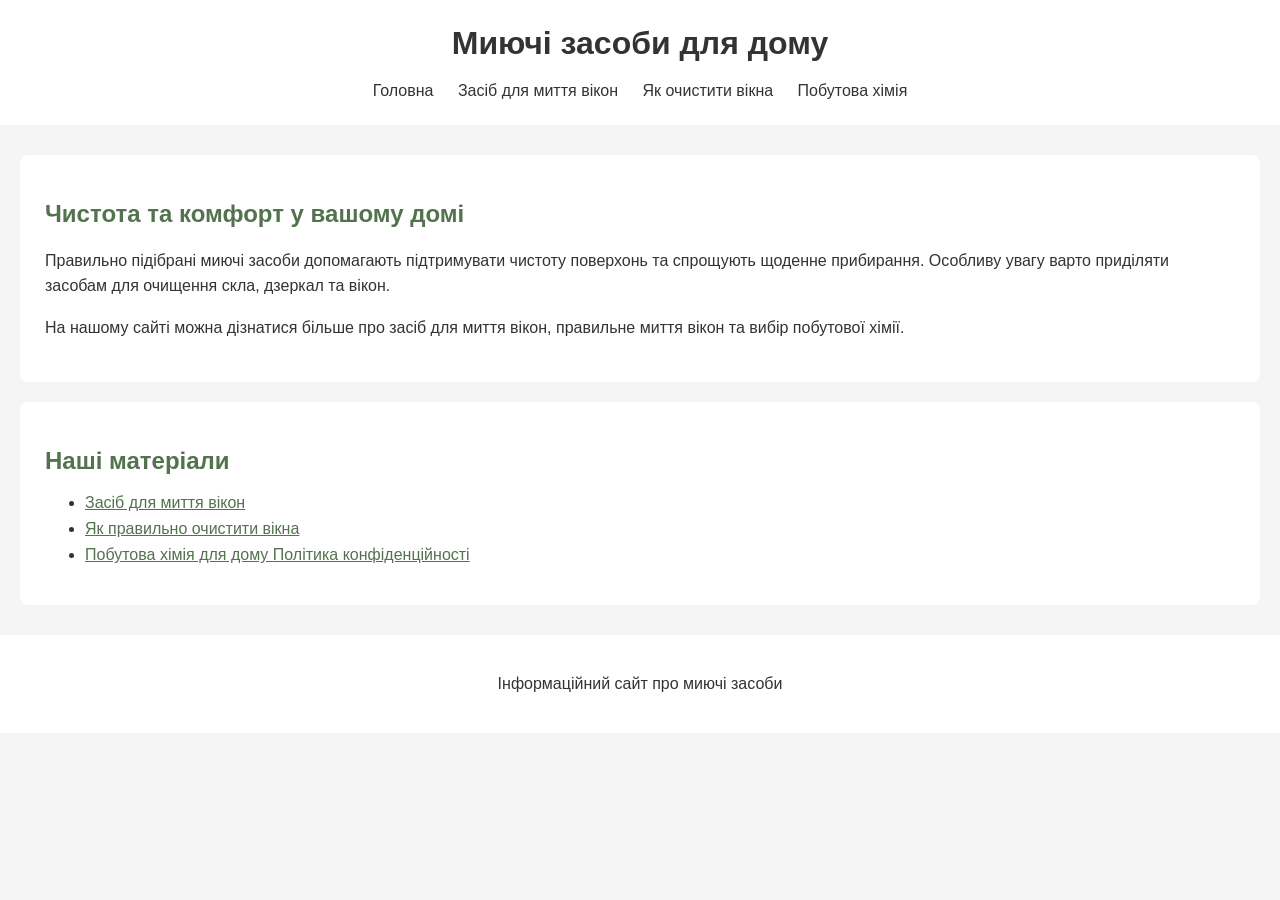
<file: Index.html>
<!DOCTYPE html>
<html lang="uk">

<head>
    <meta charset="UTF-8">
    <meta name="viewport" content="width=device-width, initial-scale=1.0">

    <title>Миючі засоби для дому</title>
    <meta name="description" content="Інформація про миючі засоби, очищення скла та правильний догляд за вікнами.">
    <link rel="stylesheet" href="style.css">

</head>

<body>

    <header>
        <h1>Миючі засоби для дому</h1>

        <nav>
            <a href="index.html">Головна</a>
            <a href="window2.html">Засіб для миття вікон</a>
            <a href="tips.html">Як очистити вікна</a>
            <a href="eco-safety.html">Побутова хімія</a>
        </nav>
    </header>

    <main>

        <section>
            <h2>Чистота та комфорт у вашому домі</h2>

            <p>
                Правильно підібрані миючі засоби допомагають підтримувати
                чистоту поверхонь та спрощують щоденне прибирання.
                Особливу увагу варто приділяти засобам для очищення скла,
                дзеркал та вікон.
            </p>

            <p>
                На нашому сайті можна дізнатися більше про засіб для миття
                вікон, правильне миття вікон та вибір побутової хімії.
            </p>
        </section>

        <section>
            <h2>Наші матеріали</h2>

            <ul>
                <li>
                    <a href="window-cleaner.html">
                        Засіб для миття вікон
                    </a>
                </li>

                <li>
                    <a href="clean-windows.html">
                        Як правильно очистити вікна
                    </a>
                </li>

                <li>
                    <a href="household-chemistry.html">
                        Побутова хімія для дому
                    </a>
                    <a href="privacy.html">Політика конфіденційності</a>
                </li>
            </ul>
        </section>

    </main>

    <footer>
        <p>Інформаційний сайт про миючі засоби</p>
    </footer>

</body>

</html>
</file>
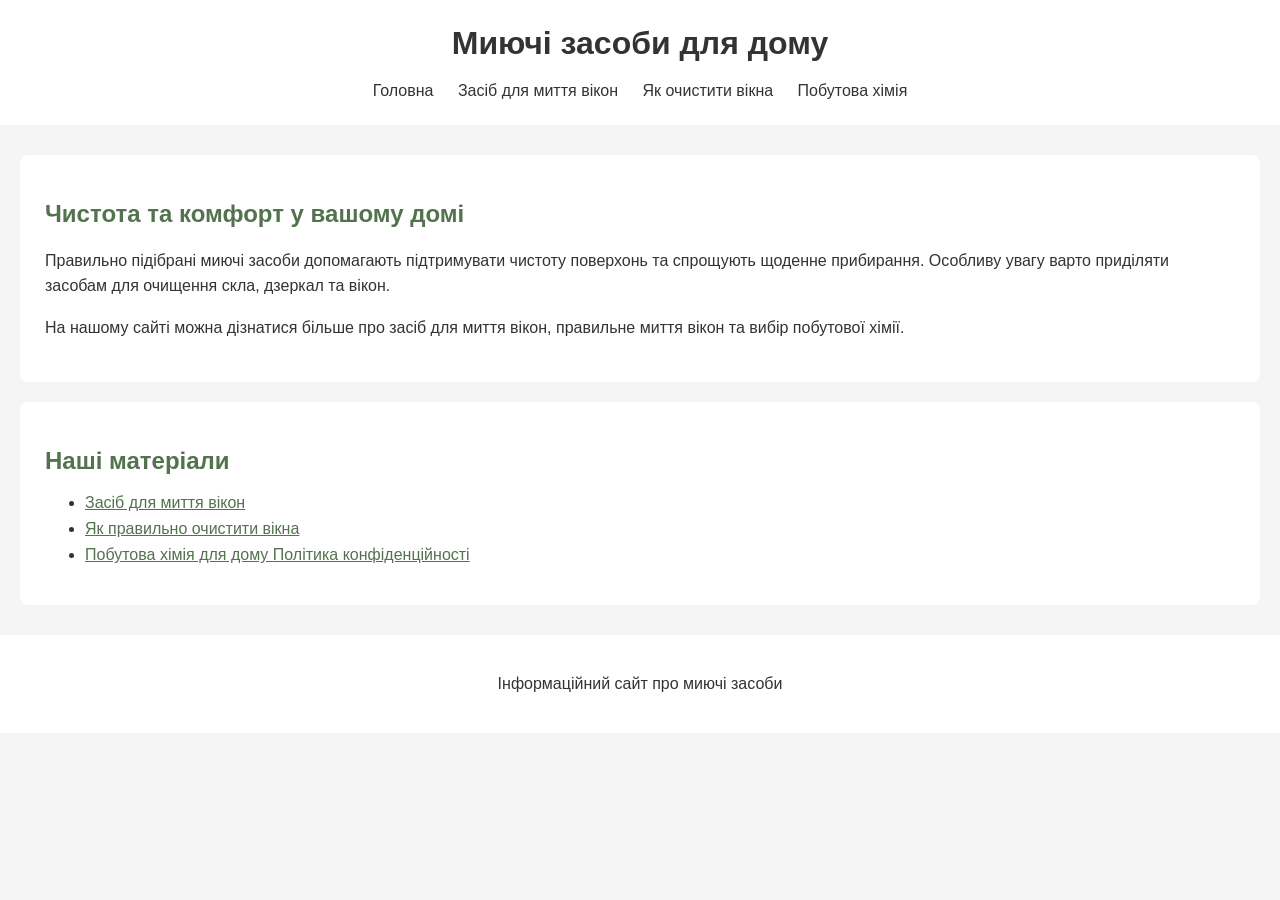
<file: index.html>
<!DOCTYPE html>
<html lang="uk">

<head>
    <meta charset="UTF-8">
    <meta name="viewport" content="width=device-width, initial-scale=1.0">

    <title>Миючі засоби для дому</title>
    <meta name="description" content="Інформація про миючі засоби, очищення скла та правильний догляд за вікнами.">
    <link rel="stylesheet" href="style.css">

</head>

<body>

    <header>
        <h1>Миючі засоби для дому</h1>

        <nav>
            <a href="index.html">Головна</a>
            <a href="window2.html">Засіб для миття вікон</a>
            <a href="tips.html">Як очистити вікна</a>
            <a href="eco-safety.html">Побутова хімія</a>
        </nav>
    </header>

    <main>

        <section>
            <h2>Чистота та комфорт у вашому домі</h2>

            <p>
                Правильно підібрані миючі засоби допомагають підтримувати
                чистоту поверхонь та спрощують щоденне прибирання.
                Особливу увагу варто приділяти засобам для очищення скла,
                дзеркал та вікон.
            </p>

            <p>
                На нашому сайті можна дізнатися більше про засіб для миття
                вікон, правильне миття вікон та вибір побутової хімії.
            </p>
        </section>

        <section>
            <h2>Наші матеріали</h2>

            <ul>
                <li>
                    <a href="window-cleaner.html">
                        Засіб для миття вікон
                    </a>
                </li>

                <li>
                    <a href="clean-windows.html">
                        Як правильно очистити вікна
                    </a>
                </li>

                <li>
                    <a href="household-chemistry.html">
                        Побутова хімія для дому
                    </a>
                    <a href="privacy.html">Політика конфіденційності</a>
                </li>
            </ul>
        </section>

    </main>

    <footer>
        <p>Інформаційний сайт про миючі засоби</p>
    </footer>

</body>

</html>
</file>
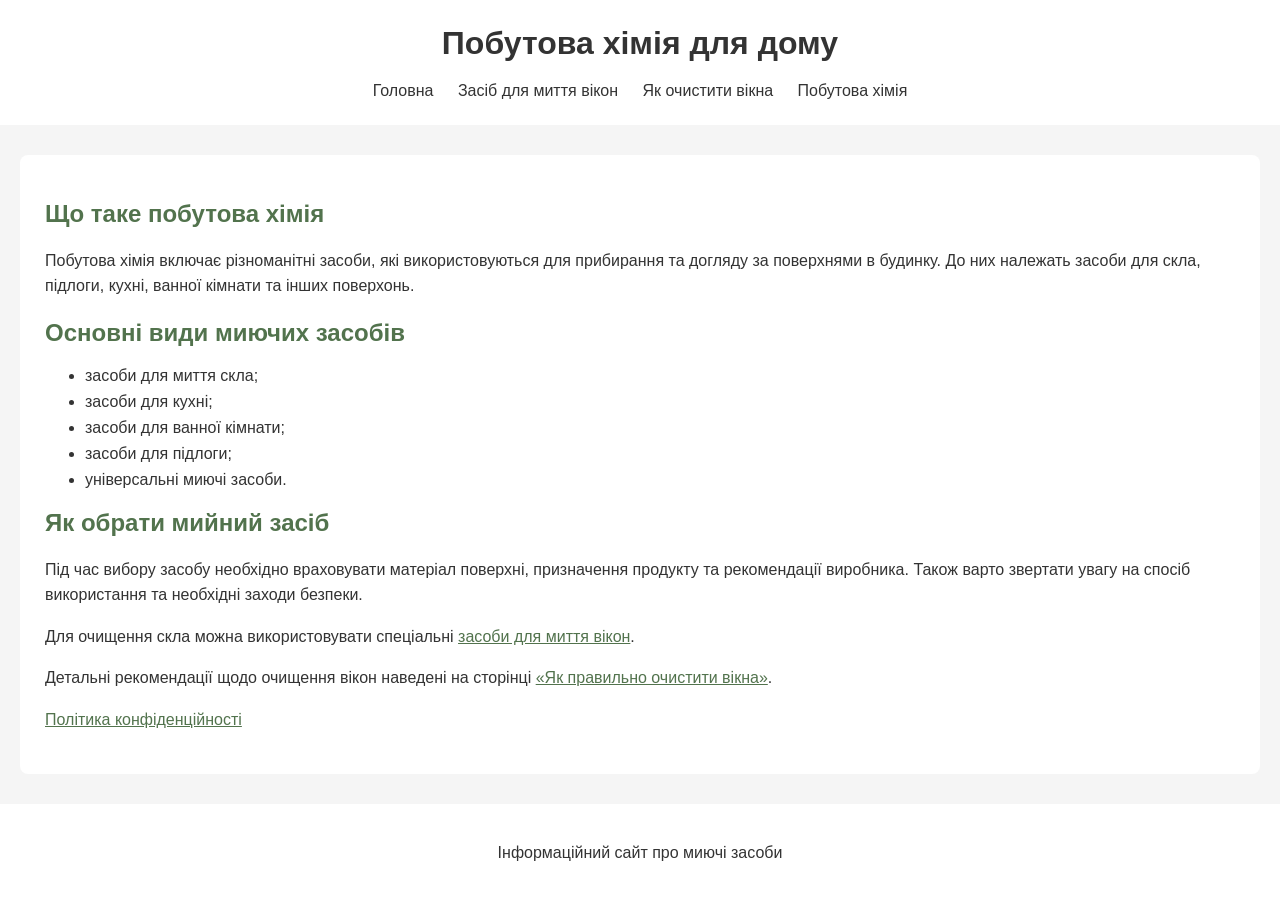
<file: eco-safety.html>
<!DOCTYPE html>
<html lang="uk">

<head>
    <meta charset="UTF-8">
    <meta name="viewport" content="width=device-width, initial-scale=1.0">

    <title>Побутова хімія для дому</title>
    <meta name="description" content="Основні види побутової хімії та правила вибору миючих засобів для дому.">

    <link rel="stylesheet" href="style.css">
</head>

<body>

    <header>
        <h1>Побутова хімія для дому</h1>

        <nav>
            <a href="index.html">Головна</a>
            <a href="window2.html">Засіб для миття вікон</a>
            <a href="tips.html">Як очистити вікна</a>
            <a href="eco-safety.html">Побутова хімія</a>
        </nav>
    </header>

    <main>

        <article>

            <h2>Що таке побутова хімія</h2>

            <p>
                Побутова хімія включає різноманітні засоби, які
                використовуються для прибирання та догляду за поверхнями
                в будинку. До них належать засоби для скла, підлоги,
                кухні, ванної кімнати та інших поверхонь.
            </p>

            <h2>Основні види миючих засобів</h2>

            <ul>
                <li>засоби для миття скла;</li>
                <li>засоби для кухні;</li>
                <li>засоби для ванної кімнати;</li>
                <li>засоби для підлоги;</li>
                <li>універсальні миючі засоби.</li>
            </ul>

            <h2>Як обрати мийний засіб</h2>

            <p>
                Під час вибору засобу необхідно враховувати матеріал
                поверхні, призначення продукту та рекомендації виробника.
                Також варто звертати увагу на спосіб використання та
                необхідні заходи безпеки.
            </p>

            <p>
                Для очищення скла можна використовувати спеціальні
                <a href="window-cleaner.html">засоби для миття вікон</a>.
            </p>

            <p>
                Детальні рекомендації щодо очищення вікон наведені
                на сторінці
                <a href="clean-windows.html">«Як правильно очистити вікна»</a>.
            </p>
            <p>
                <a href="privacy.html">Політика конфіденційності</a>
            </p>

        </article>

    </main>

    <footer>
        <p>Інформаційний сайт про миючі засоби</p>
    </footer>

</body>

</html>
</file>
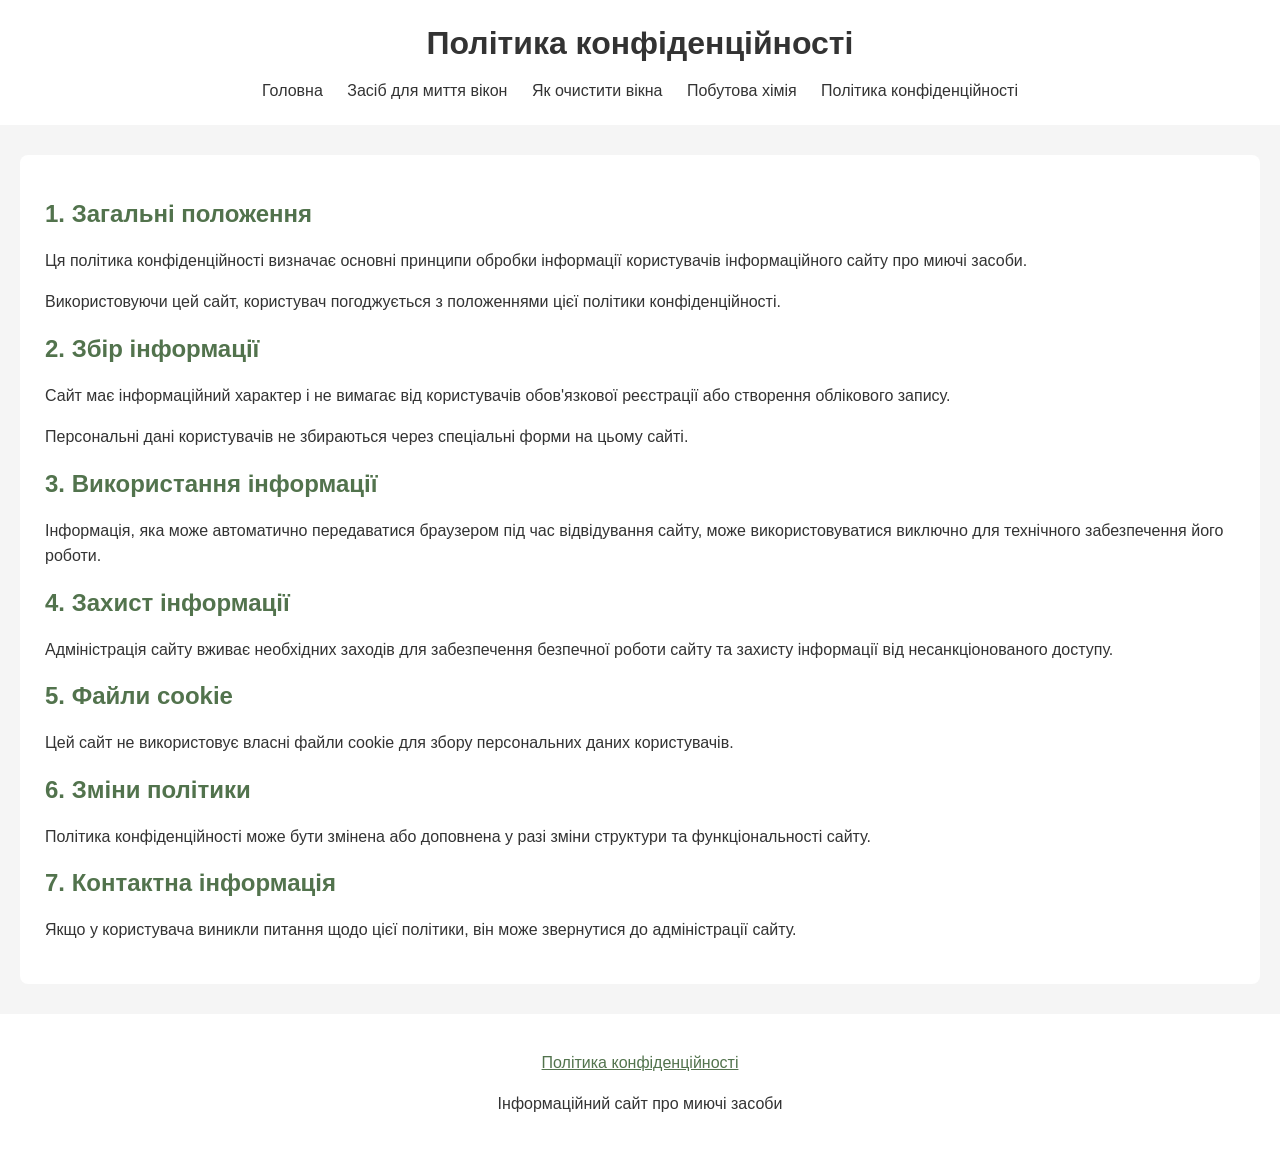
<file: privacy.html>
<!DOCTYPE html>
<html lang="uk">

<head>
    <meta charset="UTF-8">
    <meta name="viewport" content="width=device-width, initial-scale=1.0">

    <title>Політика конфіденційності</title>
    <meta name="description" content="Політика конфіденційності інформаційного сайту про миючі засоби.">

    <link rel="stylesheet" href="style.css">
</head>

<body>

    <header>
        <h1>Політика конфіденційності</h1>

        <nav>
            <a href="index.html">Головна</a>
            <a href="window2.html">Засіб для миття вікон</a>
            <a href="tips.html">Як очистити вікна</a>
            <a href="eco-safety.html">Побутова хімія</a>
            <a href="privacy.html">Політика конфіденційності</a>
        </nav>
    </header>

    <main>

        <article>

            <h2>1. Загальні положення</h2>

            <p>
                Ця політика конфіденційності визначає основні принципи
                обробки інформації користувачів інформаційного сайту
                про миючі засоби.
            </p>

            <p>
                Використовуючи цей сайт, користувач погоджується з
                положеннями цієї політики конфіденційності.
            </p>

            <h2>2. Збір інформації</h2>

            <p>
                Сайт має інформаційний характер і не вимагає від
                користувачів обов'язкової реєстрації або створення
                облікового запису.
            </p>

            <p>
                Персональні дані користувачів не збираються через
                спеціальні форми на цьому сайті.
            </p>

            <h2>3. Використання інформації</h2>

            <p>
                Інформація, яка може автоматично передаватися браузером
                під час відвідування сайту, може використовуватися
                виключно для технічного забезпечення його роботи.
            </p>

            <h2>4. Захист інформації</h2>

            <p>
                Адміністрація сайту вживає необхідних заходів для
                забезпечення безпечної роботи сайту та захисту інформації
                від несанкціонованого доступу.
            </p>

            <h2>5. Файли cookie</h2>

            <p>
                Цей сайт не використовує власні файли cookie для збору
                персональних даних користувачів.
            </p>

            <h2>6. Зміни політики</h2>

            <p>
                Політика конфіденційності може бути змінена або доповнена
                у разі зміни структури та функціональності сайту.
            </p>

            <h2>7. Контактна інформація</h2>

            <p>
                Якщо у користувача виникли питання щодо цієї політики,
                він може звернутися до адміністрації сайту.
            </p>

        </article>

    </main>

    <footer>
        <p>
            <a href="privacy.html">Політика конфіденційності</a>
        </p>

        <p>Інформаційний сайт про миючі засоби</p>
    </footer>

</body>

</html>
</file>
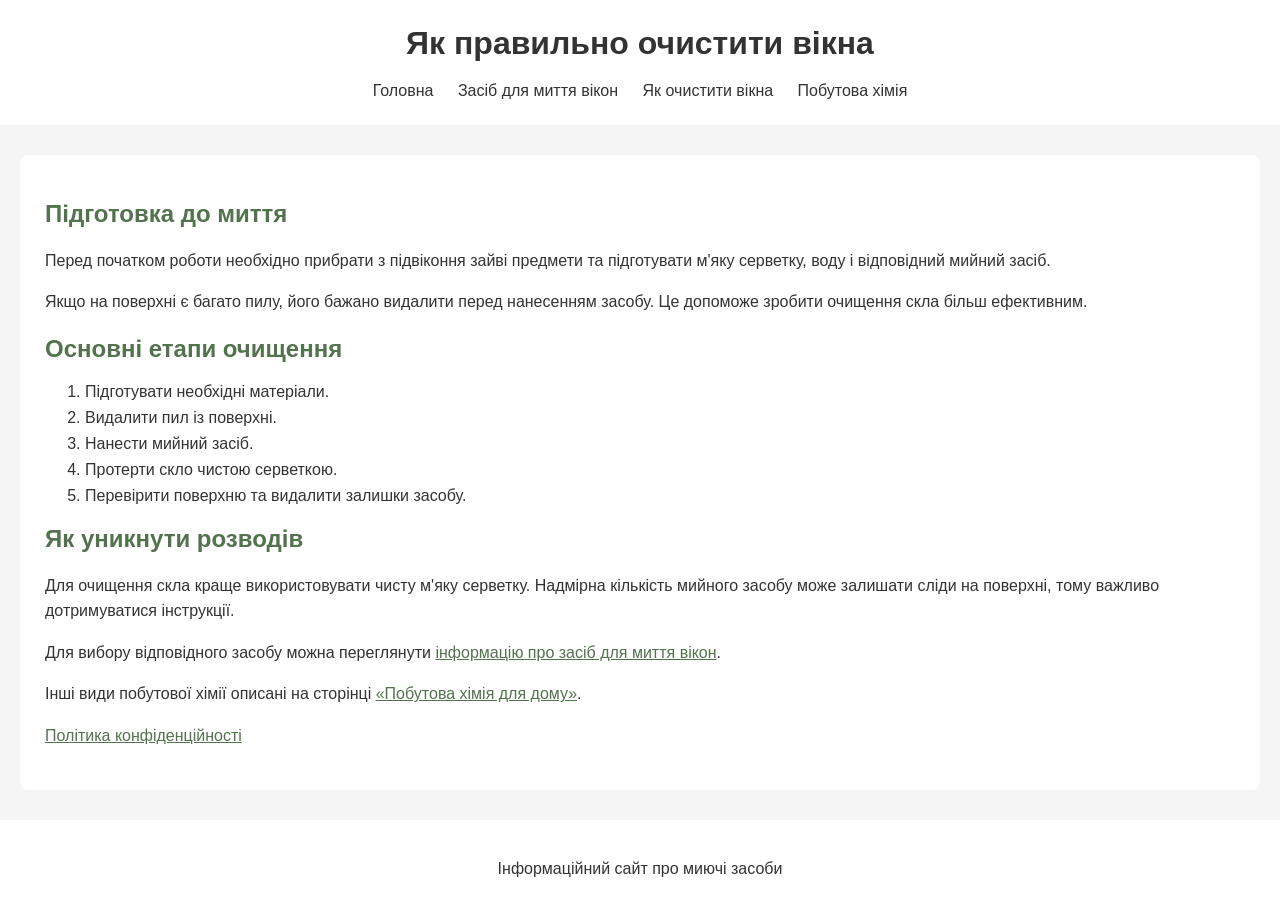
<file: tips.html>
<!DOCTYPE html>
<html lang="uk">

<head>
    <meta charset="UTF-8">
    <meta name="viewport" content="width=device-width, initial-scale=1.0">

    <title>Як правильно очистити вікна</title>
    <meta name="description" content="Корисні поради щодо правильного миття вікон та очищення скла.">

    <link rel="stylesheet" href="style.css">
</head>

<body>

    <header>
        <h1>Як правильно очистити вікна</h1>

        <nav>
            <a href="index.html">Головна</a>
            <a href="window2.html">Засіб для миття вікон</a>
            <a href="tips.html">Як очистити вікна</a>
            <a href="eco-safety.html">Побутова хімія</a>
        </nav>
    </header>

    <main>

        <article>

            <h2>Підготовка до миття</h2>

            <p>
                Перед початком роботи необхідно прибрати з підвіконня
                зайві предмети та підготувати м'яку серветку, воду і
                відповідний мийний засіб.
            </p>

            <p>
                Якщо на поверхні є багато пилу, його бажано видалити
                перед нанесенням засобу. Це допоможе зробити очищення
                скла більш ефективним.
            </p>

            <h2>Основні етапи очищення</h2>

            <ol>
                <li>Підготувати необхідні матеріали.</li>
                <li>Видалити пил із поверхні.</li>
                <li>Нанести мийний засіб.</li>
                <li>Протерти скло чистою серветкою.</li>
                <li>Перевірити поверхню та видалити залишки засобу.</li>
            </ol>

            <h2>Як уникнути розводів</h2>

            <p>
                Для очищення скла краще використовувати чисту м'яку
                серветку. Надмірна кількість мийного засобу може залишати
                сліди на поверхні, тому важливо дотримуватися інструкції.
            </p>

            <p>
                Для вибору відповідного засобу можна переглянути
                <a href="window-cleaner.html">інформацію про засіб для миття вікон</a>.
            </p>

            <p>
                Інші види побутової хімії описані на сторінці
                <a href="household-chemistry.html">«Побутова хімія для дому»</a>.
            </p>
            <p>
                <a href="privacy.html">Політика конфіденційності</a>
            </p>

        </article>

    </main>

    <footer>
        <p>Інформаційний сайт про миючі засоби</p>
    </footer>

</body>

</html>
</file>
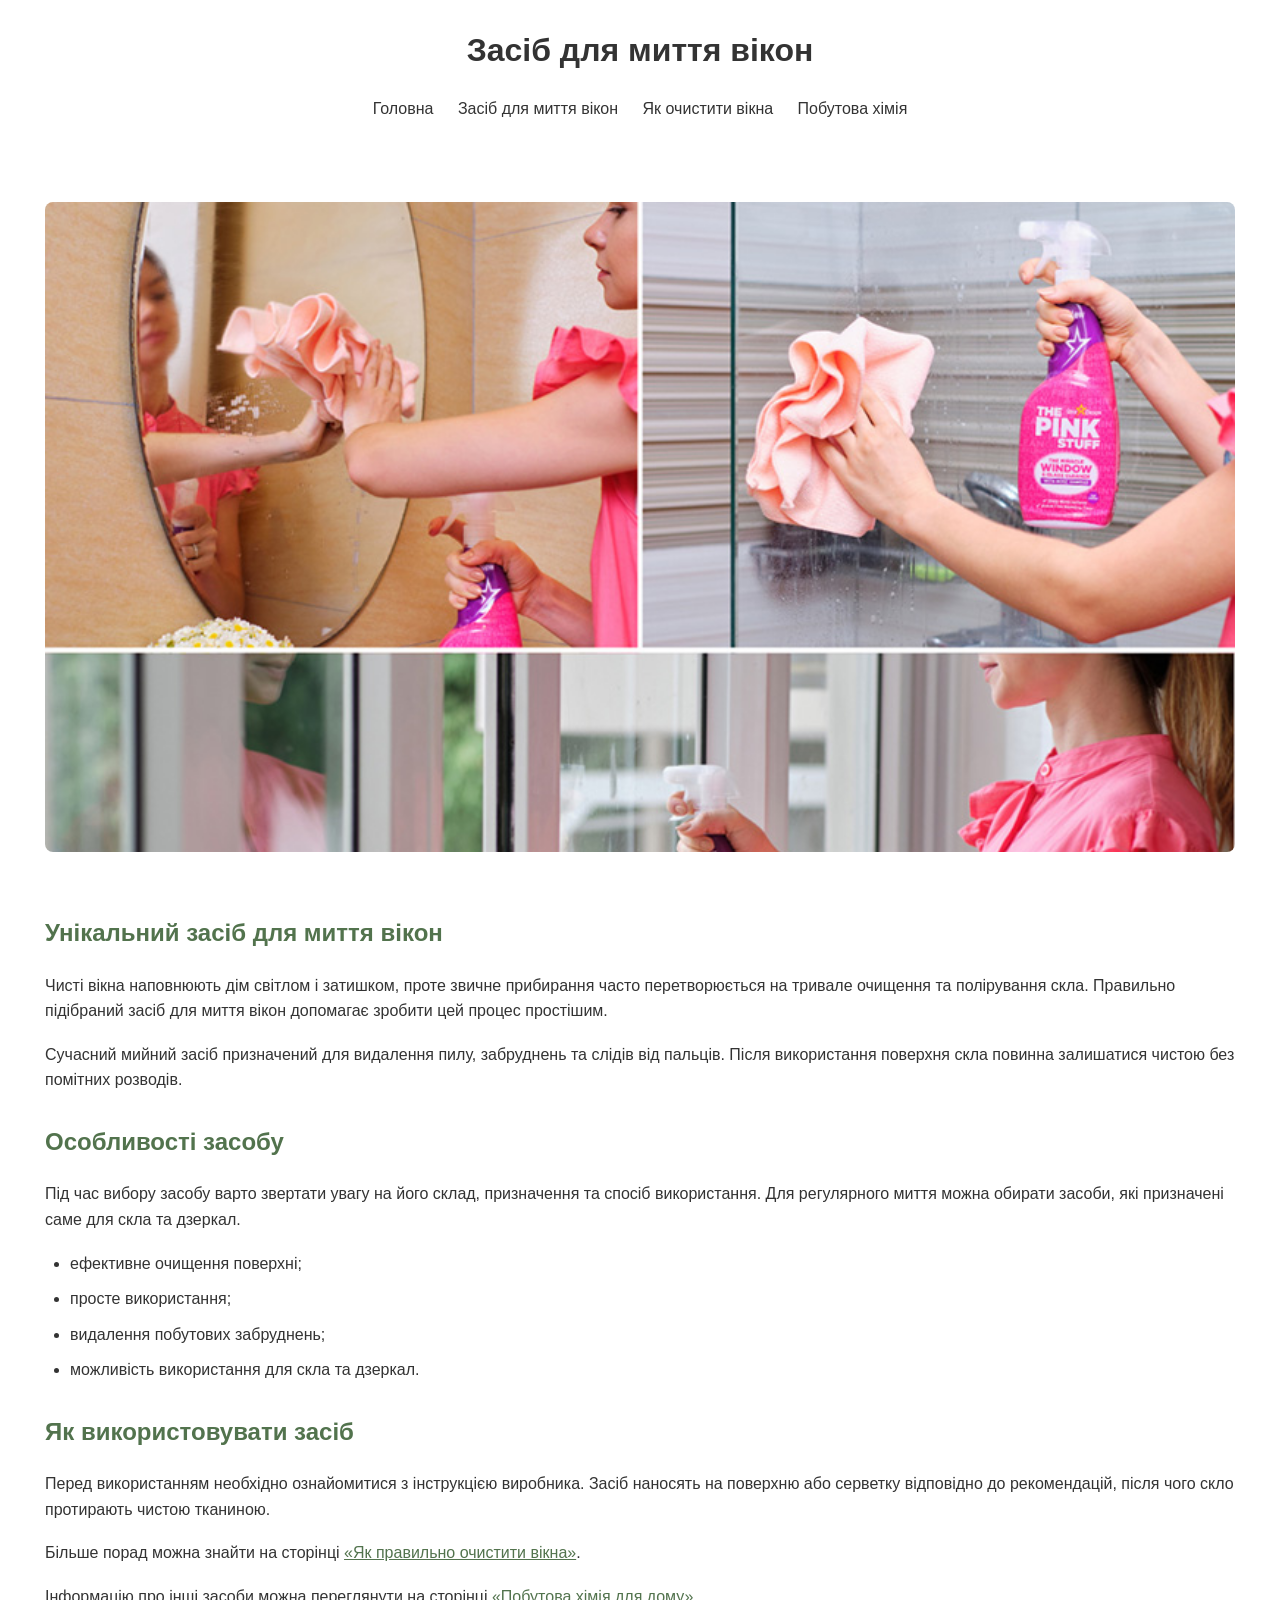
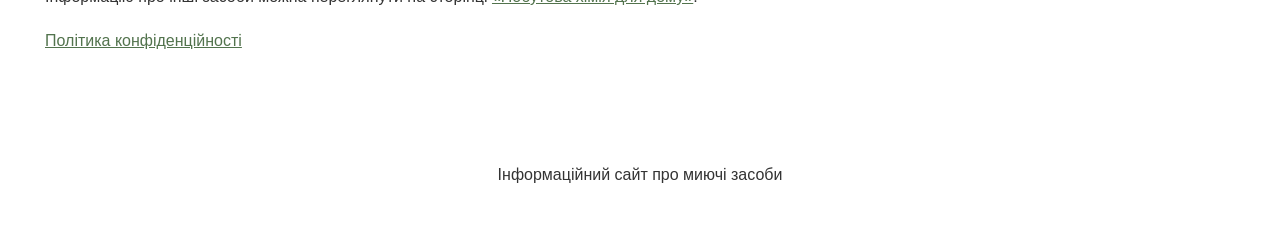
<file: window2.html>
<!DOCTYPE html>
<html lang="uk">

<head>
    <meta charset="UTF-8">
    <meta name="viewport" content="width=device-width, initial-scale=1.0">

    <title>Засіб для миття вікон — очищення скла</title>
    <meta name="description" content="Особливості вибору та використання засобу для миття вікон і очищення скла.">
    <link rel="stylesheet" href="style.css">

    <style>
        body {
            margin: 0;
            background: #ffffff;
            font-family: Arial, sans-serif;
            color: #333;
            line-height: 1.6;
        }

        .container {
            max-width: 1100px;
            margin: 40px auto;
            padding: 35px 45px;
            background: white;

            border-radius: 10px;
        }

        h1 {
            text-align: center;
            margin-bottom: 30px;
            font-size: 32px;
        }

        h2 {
            margin-top: 30px;
            font-size: 24px;
        }

        p {
            margin-bottom: 18px;
            font-size: 16px;
        }

        ul {
            padding-left: 25px;
        }

        li {
            margin-bottom: 10px;
        }

        .image {
            width: 100%;
            height: 650px;
            object-fit: cover;
            border-radius: 8px;
            margin-bottom: 25px;
        }
    </style>
</head>

<body>

    <header>
        <h1>Засіб для миття вікон</h1>

        <nav>
            <a href="index.html">Головна</a>
            <a href="window2.html">Засіб для миття вікон</a>
            <a href="tips.html">Як очистити вікна</a>
            <a href="eco-safety.html">Побутова хімія</a>
        </nav>
    </header>

    <main>

        <article>
            <img class="image" src="windowcleaner-2.jpg" alt="Очищення скла та миття вікон">
            <h2>Унікальний засіб для миття вікон</h2>

            <p>
                Чисті вікна наповнюють дім світлом і затишком, проте звичне
                прибирання часто перетворюється на тривале очищення та
                полірування скла. Правильно підібраний засіб для миття
                вікон допомагає зробити цей процес простішим.
            </p>

            <p>
                Сучасний мийний засіб призначений для видалення пилу,
                забруднень та слідів від пальців. Після використання поверхня
                скла повинна залишатися чистою без помітних розводів.
            </p>

            <h2>Особливості засобу</h2>

            <p>
                Під час вибору засобу варто звертати увагу на його склад,
                призначення та спосіб використання. Для регулярного миття
                можна обирати засоби, які призначені саме для скла та дзеркал.
            </p>

            <ul>
                <li>ефективне очищення поверхні;</li>
                <li>просте використання;</li>
                <li>видалення побутових забруднень;</li>
                <li>можливість використання для скла та дзеркал.</li>
            </ul>

            <h2>Як використовувати засіб</h2>

            <p>
                Перед використанням необхідно ознайомитися з інструкцією
                виробника. Засіб наносять на поверхню або серветку відповідно
                до рекомендацій, після чого скло протирають чистою тканиною.
            </p>

            <p>
                Більше порад можна знайти на сторінці
                <a href="clean-windows.html">«Як правильно очистити вікна»</a>.
            </p>

            <p>
                Інформацію про інші засоби можна переглянути на сторінці
                <a href="household-chemistry.html">«Побутова хімія для дому»</a>.
            </p>
            <p>
                <a href="privacy.html">Політика конфіденційності</a>
            </p>
        </article>

    </main>

    <footer>
        <p>Інформаційний сайт про миючі засоби</p>
    </footer>

</body>

</html>
</file>
<file: style.css>
body {
    font-family: Arial, sans-serif;
    margin: 0;
    background-color: #f5f5f5;
    color: #333;
}

header {
    background-color: #ffffff;
    padding: 25px;
    text-align: center;
}

header h1 {
    margin: 0 0 20px 0;
}

nav a {
    color: #333;
    text-decoration: none;
    margin: 0 10px;
}

nav a:hover {
    text-decoration: underline;
}

main {
    max-width: 1500px;
    margin: 30px auto;
    padding: 0 20px;
}

article,
section {
    background-color: white;
    padding: 25px;
    margin-bottom: 20px;
    border-radius: 8px;
}

h2 {
    color: #52734d;
}

p {
    line-height: 1.6;
}

li {
    margin-bottom: 8px;
}

a {
    color: #52734d;
}

footer {
    text-align: center;
    background-color: #ffffff;
    padding: 20px;
    margin-top: 30px;
}
</file>
